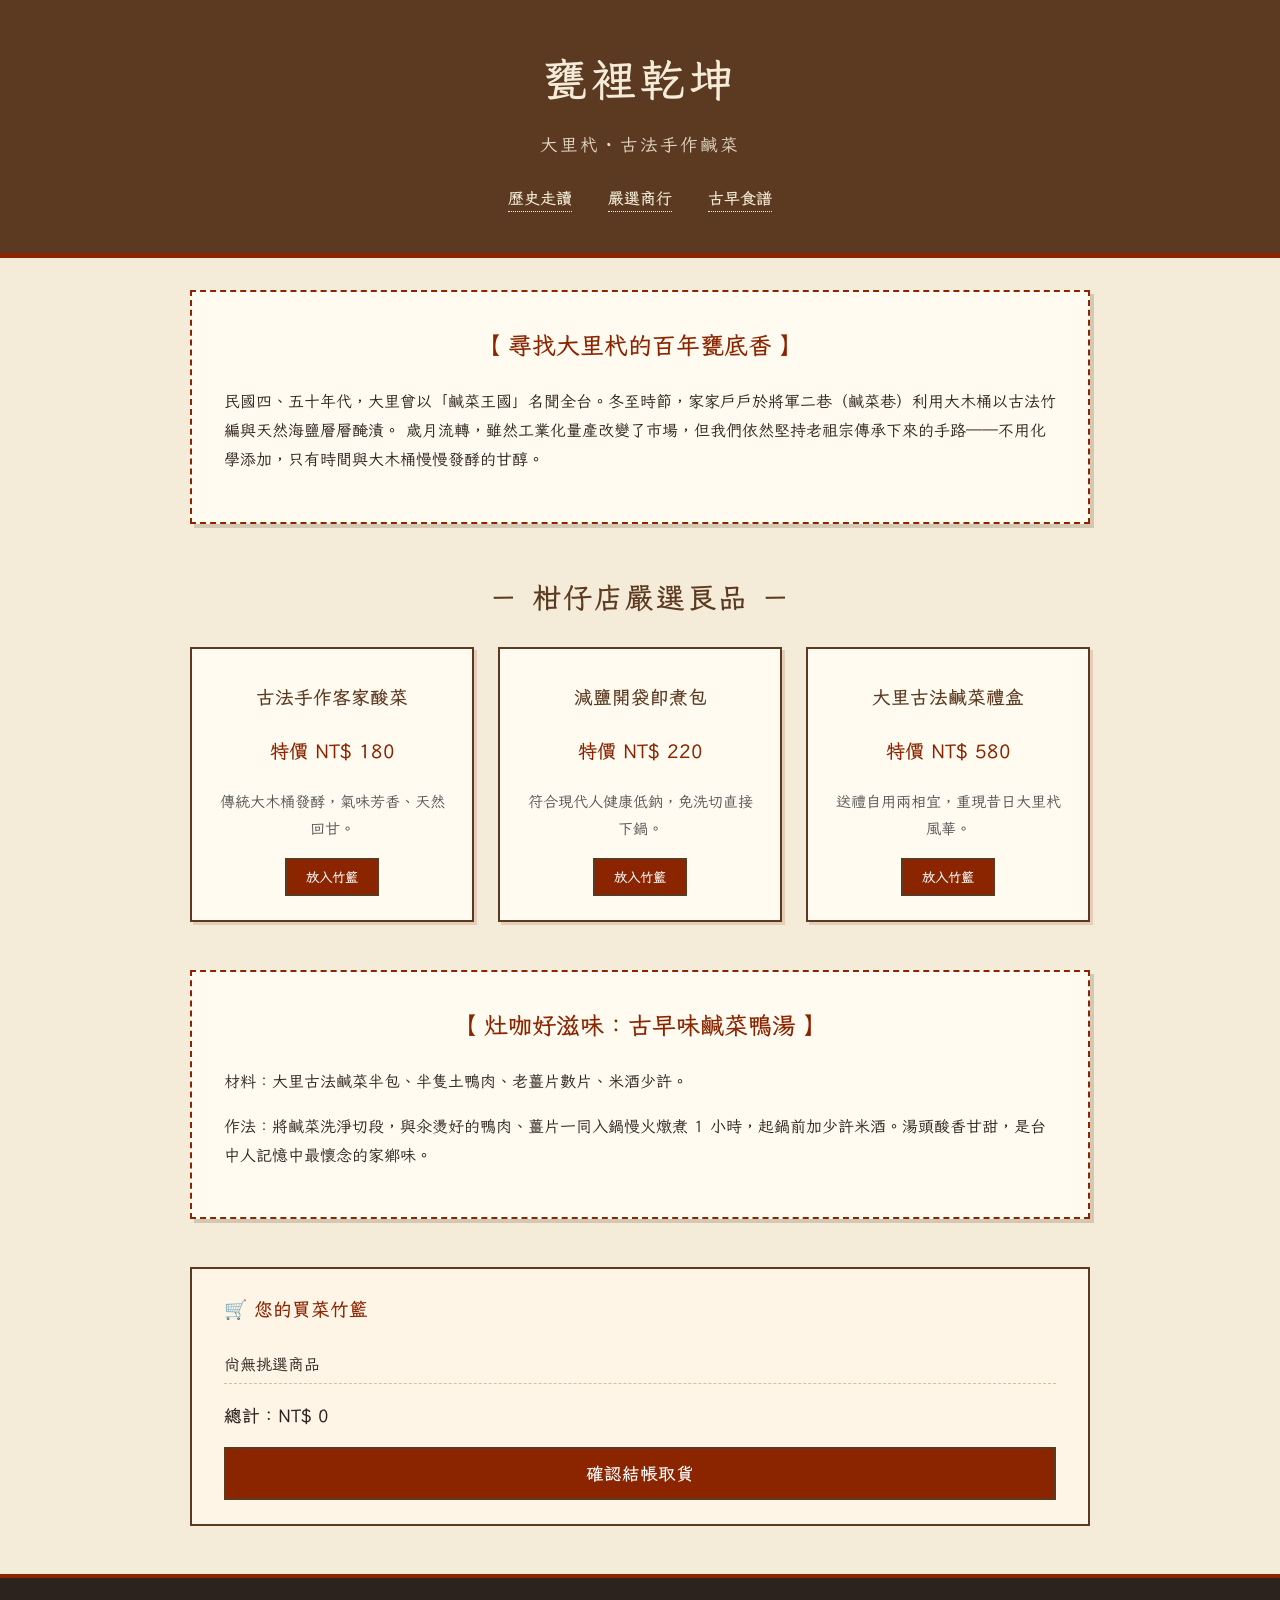
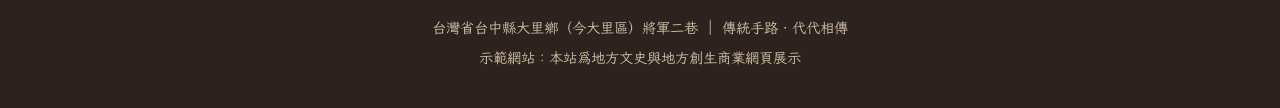
<file: index.html>
<!DOCTYPE html>
<html lang="zh-Hant">
<head>
    <meta charset="UTF-8">
    <meta name="viewport" content="width=device-width, initial-scale=1.0">
    <title>甕裡乾坤 - 大里杙古法鹹菜</title>
    <!-- 引入外接的 CSS 樣式表 -->
    <link rel="stylesheet" href="style.css">
</head>
<body>

    <!-- 頂部復古招牌列 -->
    <header class="vintage-header">
        <div class="header-container">
            <h1 class="brand-title">甕裡乾坤</h1>
            <p class="brand-subtitle">大里杙・古法手作鹹菜</p>
            <nav class="vintage-nav">
                <a href="#about">歷史走讀</a>
                <a href="#shop">嚴選商行</a>
                <a href="#recipe">古早食譜</a>
            </nav>
        </div>
    </header>

    <!-- 主要內容區 -->
    <main class="vintage-main">
        
        <!-- 品牌故事/Hero 區塊 -->
        <section id="about" class="retro-section">
            <div class="paper-card">
                <h2>【 尋找大里杙的百年甕底香 】</h2>
                <p>
                    民國四、五十年代，大里曾以「鹹菜王國」名聞全台。冬至時節，家家戶戶於將軍二巷（鹹菜巷）利用大木桶以古法竹編與天然海鹽層層醃漬。
                    歲月流轉，雖然工業化量產改變了市場，但我們依然堅持老祖宗傳承下來的手路——不用化學添加，只有時間與大木桶慢慢發酵的甘醇。
                </p>
            </div>
        </section>

        <!-- 嚴選商城區塊 -->
        <section id="shop" class="retro-section">
            <h2 class="section-title">－ 柑仔店嚴選良品 －</h2>
            <div class="product-grid">
                <div class="product-card">
                    <h3>古法手作客家酸菜</h3>
                    <p class="price">特價 NT$ 180</p>
                    <p class="desc">傳統大木桶發酵，氣味芳香、天然回甘。</p>
                    <button class="retro-btn" onclick="addToCart('古法手作客家酸菜', 180)">放入竹籃</button>
                </div>
                <div class="product-card">
                    <h3>減鹽開袋即煮包</h3>
                    <p class="price">特價 NT$ 220</p>
                    <p class="desc">符合現代人健康低鈉，免洗切直接下鍋。</p>
                    <button class="retro-btn" onclick="addToCart('減鹽開袋即煮包', 220)">放入竹籃</button>
                </div>
                <div class="product-card">
                    <h3>大里古法鹹菜禮盒</h3>
                    <p class="price">特價 NT$ 580</p>
                    <p class="desc">送禮自用兩相宜，重現昔日大里杙風華。</p>
                    <button class="retro-btn" onclick="addToCart('大里古法鹹菜禮盒', 580)">放入竹籃</button>
                </div>
            </div>
        </section>

        <!-- 食譜分享區塊 -->
        <section id="recipe" class="retro-section">
            <div class="paper-card">
                <h2>【 灶咖好滋味：古早味鹹菜鴨湯 】</h2>
                <p>材料：大里古法鹹菜半包、半隻土鴨肉、老薑片數片、米酒少許。</p>
                <p>作法：將鹹菜洗淨切段，與汆燙好的鴨肉、薑片一同入鍋慢火燉煮 1 小時，起鍋前加少許米酒。湯頭酸香甘甜，是台中人記憶中最懷念的家鄉味。</p>
            </div>
        </section>

    </main>

    <!-- 購物車側邊欄/結帳區 -->
    <aside class="cart-sidebar">
        <h3>🛒 您的買菜竹籃</h3>
        <ul id="cart-items">
            <li>尚無挑選商品</li>
        </ul>
        <div class="cart-total">
            <span>總計：</span><span id="total-price">NT$ 0</span>
        </div>
        <button class="retro-btn checkout-btn" onclick="checkout()">確認結帳取貨</button>
    </aside>

    <!-- 復古頁尾 -->
    <footer class="vintage-footer">
        <p>台灣省台中縣大里鄉（今大里區）將軍二巷 ｜ 傳統手路．代代相傳</p>
        <p>示範網站：本站為地方文史與地方創生商業網頁展示</p>
    </footer>

    <!-- 簡單的互動 JavaScript -->
    <script>
        let cart = [];
        let total = 0;

        function addToCart(name, price) {
            cart.push({ name, price });
            total += price;
            updateCartUI();
        }

        function updateCartUI() {
            const list = document.getElementById('cart-items');
            const totalSpan = document.getElementById('total-price');
            if (cart.length === 0) {
                list.innerHTML = '<li>尚無挑選商品</li>';
            } else {
                list.innerHTML = cart.map(item => `<li>${item = item.name} - NT$ ${item.price}</li>`).join('');
            }
            totalSpan.innerText = `NT$ ${total}`;
        }

        function checkout() {
            if (cart.length === 0) {
                alert('您的竹籃是空的唷！');
            } else {
                alert(`感謝您的惠顧！總金額 NT$ ${total}，已通知大里老店準備出貨。`);
                cart = [];
                total = 0;
                updateCartUI();
            }
        }
    </script>
</body>
</html>
</file>
<file: style.css>
/* ==========================================
   民國60年代復古懷舊風格樣式表 (style.css)
   ========================================== */

/* 引入復古字體與基本重置 */
@import url('https://fonts.googleapis.com/css2?family=LXGW+WenKai+TC&family=Noto+Serif+TC:wght@500;700&display=swap');

:root {
    --bg-color: #f4ecd8;          /* 泛黃舊報紙/米紙色 */
    --paper-bg: #fffbf0;          /* 卡片區塊乳白色 */
    --text-color: #2c221e;        /* 沉穩炭黑色/老墨色 */
    --accent-red: #8b2500;        /* 復古紅磚色 */
    --accent-brown: #5c3a21;      /* 沉穩木質棕色 */
    --border-vintage: 2px dashed #8b2500; /* 復古手作感邊框 */
}

body {
    background-color: var(--bg-color);
    color: var(--text-color);
    font-family: 'LXGW WenKai TC', 'Noto Serif TC', serif;
    margin: 0;
    padding: 0;
    line-height: 1.8;
}

/* 頂部招牌列 */
.vintage-header {
    background-color: var(--accent-brown);
    color: var(--bg-color);
    text-align: center;
    padding: 2.5rem 1rem;
    border-bottom: 5px solid var(--accent-red);
}

.brand-title {
    font-size: 2.8rem;
    margin: 0;
    letter-spacing: 4px;
    font-weight: 700;
}

.brand-subtitle {
    font-size: 1.1rem;
    margin: 0.5rem 0 1.5rem 0;
    letter-spacing: 2px;
    opacity: 0.9;
}

.vintage-nav a {
    color: var(--bg-color);
    text-decoration: none;
    margin: 0 15px;
    font-weight: bold;
    border-bottom: 1px dotted var(--bg-color);
    padding-bottom: 2px;
}

.vintage-nav a:hover {
    color: #ffd700;
}

/* 主內容區版面 */
.vintage-main {
    max-width: 900px;
    margin: 2rem auto;
    padding: 0 1rem;
}

.retro-section {
    margin-bottom: 3rem;
}

/* 復古紙張卡片風格 */
.paper-card {
    background-color: var(--paper-bg);
    border: var(--border-vintage);
    padding: 2rem;
    box-shadow: 4px 4px 0px rgba(92, 58, 33, 0.2);
}

.paper-card h2 {
    color: var(--accent-red);
    text-align: center;
    margin-top: 0;
}

.section-title {
    text-align: center;
    color: var(--accent-brown);
    font-size: 1.8rem;
    letter-spacing: 2px;
    margin-bottom: 1.5rem;
}

/* 商品藝廊網格 */
.product-grid {
    display: grid;
    grid-template-columns: repeat(auto-fit, minmax(260px, 1fr));
    gap: 1.5rem;
}

.product-card {
    background-color: var(--paper-bg);
    border: 2px solid var(--accent-brown);
    padding: 1.5rem;
    text-align: center;
    box-shadow: 3px 3px 0px rgba(139, 37, 0, 0.15);
}

.product-card h3 {
    margin: 0.5rem 0;
    color: var(--accent-brown);
}

.price {
    color: var(--accent-red);
    font-weight: bold;
    font-size: 1.2rem;
}

.desc {
    font-size: 0.95rem;
    color: #555;
    min-height: 3em;
}

/* 復古按鈕樣式 */
.retro-btn {
    background-color: var(--accent-red);
    color: #fff;
    border: 2px solid var(--accent-brown);
    padding: 0.5rem 1.2rem;
    font-family: inherit;
    font-weight: bold;
    cursor: pointer;
    transition: background 0.2s;
}

.retro-btn:hover {
    background-color: var(--accent-brown);
}

/* 購物車竹籃側邊欄 */
.cart-sidebar {
    max-width: 832px;
    margin: 0 auto 3rem auto;
    background-color: #fff5e6;
    border: 2px solid var(--accent-brown);
    padding: 1.5rem 2rem;
}

.cart-sidebar h3 {
    margin-top: 0;
    color: var(--accent-red);
}

#cart-items {
    list-style-type: none;
    padding-left: 0;
    margin: 1rem 0;
}

#cart-items li {
    padding: 4px 0;
    border-bottom: 1px dashed #d3c0a5;
}

.cart-total {
    font-weight: bold;
    font-size: 1.1rem;
    margin-bottom: 1rem;
}

.checkout-btn {
    width: 100%;
    font-size: 1.1rem;
    padding: 0.8rem;
}

/* 復古頁尾 */
.vintage-footer {
    background-color: #2c221e;
    color: #d3c0a5;
    text-align: center;
    padding: 2rem;
    font-size: 0.9rem;
    border-top: 4px solid var(--accent-red);
}

.vintage-footer p {
    margin: 0.3rem 0;
}
</file>
